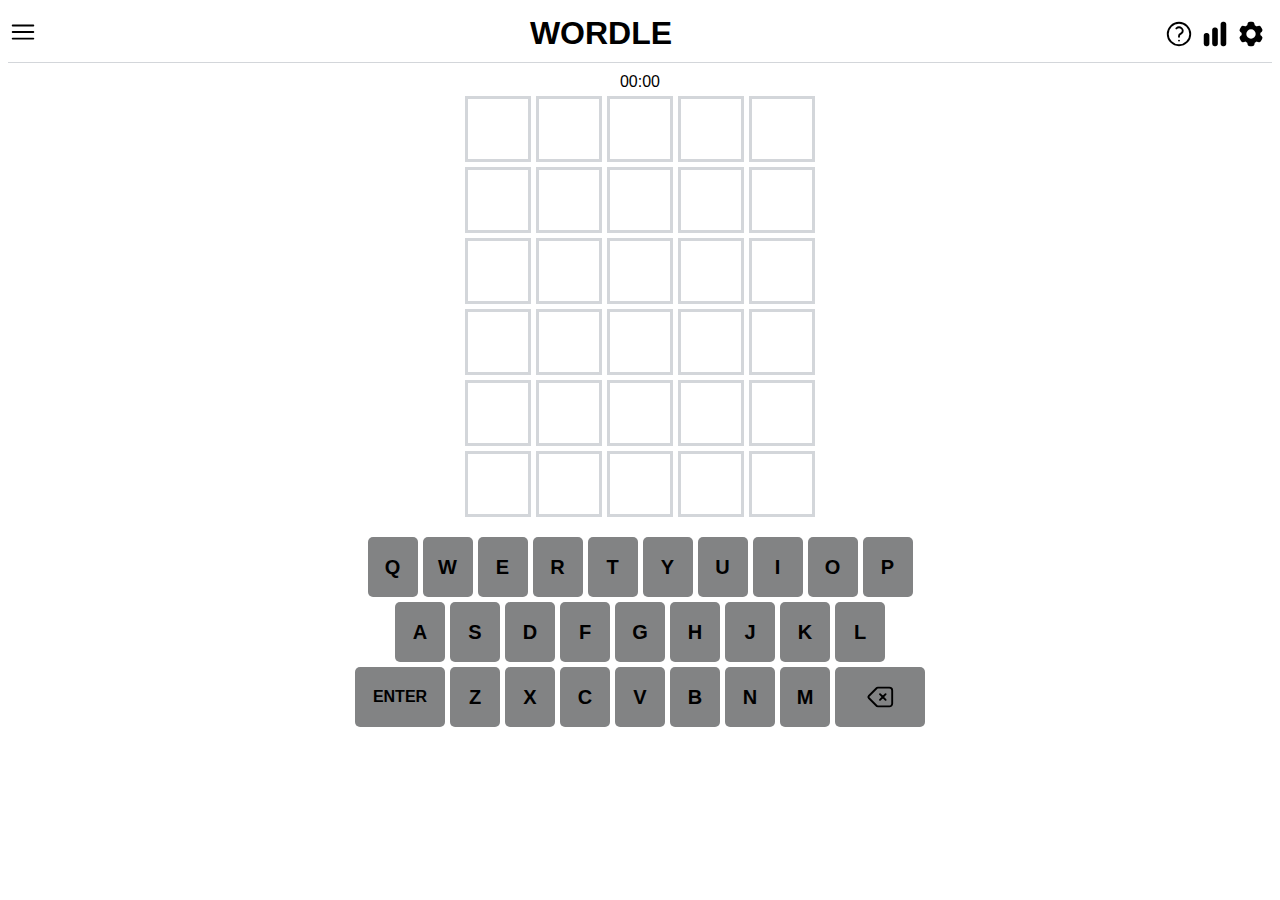
<file: static/index.html>
<!DOCTYPE html>
<html lang="en">
  <head>
    <meta charset="UTF-8" />
    <meta name="viewport" content="width=device-width, initial-scale=1.0" />
    <title>wordle!</title>
    <link rel="stylesheet" href="style.css/font.css">
    <link rel="stylesheet" href="style.css/header.css">
    <link rel="stylesheet" href="style.css/main.css">
    <link rel="stylesheet" href="style.css/footer.css">
  </head>
  <body>

    <header>
      <div class="head-bar">
        <div class="head-bar__menu">
            <img src="assets/menu.svg">
        </div>
        <div class="head-bar__text">WORDLE</div>
        <div class="head-bar__icons">
            <img src="assets/qna.svg">
            <img src="assets/chart.svg">
            <img src="assets/set.svg">
        </div>
    </header>

    <main>
      <div id="timer">00:00</div>
      <div class="board-row row-0">
        <div class="board-block" data-index="00"></div>
        <div class="board-block" data-index="01"></div>
        <div class="board-block" data-index="02"></div>
        <div class="board-block" data-index="03"></div>
        <div class="board-block" data-index="04"></div>
      </div>
      <div class="board-row row-1">
        <div class="board-block" data-index="10"></div>
        <div class="board-block" data-index="11"></div>
        <div class="board-block" data-index="12"></div>
        <div class="board-block" data-index="13"></div>
        <div class="board-block" data-index="14"></div>
      </div>
      <div class="board-row row-2">
        <div class="board-block" data-index="20"></div>
        <div class="board-block" data-index="21"></div>
        <div class="board-block" data-index="22"></div>
        <div class="board-block" data-index="23"></div>
        <div class="board-block" data-index="24"></div>
      </div>
      <div class="board-row row-3">
        <div class="board-block" data-index="30"></div>
        <div class="board-block" data-index="31"></div>
        <div class="board-block" data-index="32"></div>
        <div class="board-block" data-index="33"></div>
        <div class="board-block" data-index="34"></div>
      </div>
      <div class="board-row row-4">
        <div class="board-block" data-index="40"></div>
        <div class="board-block" data-index="41"></div>
        <div class="board-block" data-index="42"></div>
        <div class="board-block" data-index="43"></div>
        <div class="board-block" data-index="44"></div>
      </div>
      <div class="board-row row-5">
        <div class="board-block" data-index="50"></div>
        <div class="board-block" data-index="51"></div>
        <div class="board-block" data-index="52"></div>
        <div class="board-block" data-index="53"></div>
        <div class="board-block" data-index="54"></div>
      </div>
    </main>

    <footer>
      <div class="keyboard-row row-0">
        <div class="keyboard-block" data-key="Q">Q</div>
        <div class="keyboard-block" data-key="W">W</div>
        <div class="keyboard-block" data-key="E">E</div>
        <div class="keyboard-block" data-key="R">R</div>
        <div class="keyboard-block" data-key="T">T</div>
        <div class="keyboard-block" data-key="Y">Y</div>
        <div class="keyboard-block" data-key="U">U</div>
        <div class="keyboard-block" data-key="I">I</div>
        <div class="keyboard-block" data-key="O">O</div>
        <div class="keyboard-block" data-key="P">P</div>
      </div>
      <div class="keyboard-row row-1">
        <div class="keyboard-block" data-key="A">A</div>
        <div class="keyboard-block" data-key="S">S</div>
        <div class="keyboard-block" data-key="D">D</div>
        <div class="keyboard-block" data-key="F">F</div>
        <div class="keyboard-block" data-key="G">G</div>
        <div class="keyboard-block" data-key="H">H</div>
        <div class="keyboard-block" data-key="J">J</div>
        <div class="keyboard-block" data-key="K">K</div>
        <div class="keyboard-block" data-key="L">L</div>
      </div>
      <div class="keyboard-row row-2">
        <div class="key-block" data-key="ENTER">ENTER</div>
        <div class="keyboard-block" data-key="Z">Z</div>
        <div class="keyboard-block" data-key="X">X</div>
        <div class="keyboard-block" data-key="C">C</div>
        <div class="keyboard-block" data-key="V">V</div>
        <div class="keyboard-block" data-key="B">B</div>
        <div class="keyboard-block" data-key="N">N</div>
        <div class="keyboard-block" data-key="M">M</div>
        <div class="key-block" data-key="back">
          <img src="assets/delete.svg">
        </div>
      </div>
    </footer>
  <script src="js/app.js"></script>
  </body>
</html>
</file>
<file: static/style.css/font.css>
body {
  font-family: -apple-system, BlinkMacSystemFont, "Apple SD Gothic Neo",
    "Pretendard Variable", Pretendard, Roboto, "Noto Sans KR", "Segoe UI",
    "Malgun Gothic", "Apple Color Emoji", "Segoe UI Emoji", "Segoe UI Symbol",
    sans-serif;
}
</file>
<file: static/style.css/header.css>
.head-bar {
  display: flex;
  justify-content: space-between;
  align-items: center;
  margin: 15px 0 10px 0;
  border-bottom: 1px solid #d3d6da;
  padding-bottom: 10px;
}

.head-bar__menu img {
  height: 30px;
}

.head-bar__text {
  font-weight: bold;
  font-size: xx-large;
}

.head-bar__icons {
  display: flex;
  align-items: center;
  justify-content: center;
}

.head-bar__icons img {
  height: 30px;
  margin-right: 6px;
}
</file>
<file: static/style.css/main.css>
main {
  display: flex;
  flex-direction: column;
  justify-content: center;
  align-items: center;
  gap: 5px;
}

.board-row {
  display: flex;
  justify-content: center;
  align-items: center;
  gap: 5px;
}

.board-block {
  display: flex;
  justify-content: center;
  align-items: center;
  border: 3px solid #d3d6da;
  width: 60px;
  height: 60px;
  font-size: 40px;
  font-weight: bold;
}
</file>
<file: static/style.css/footer.css>
footer {
  display: flex;
  flex-direction: column;
  justify-content: center;
  align-items: center;
  gap: 5px;
  padding-top: 20px;
}

.keyboard-row {
  display: flex;
  justify-content: center;
  align-items: center;
  gap: 5px;
}

.keyboard-block {
  display: flex;
  justify-content: center;
  align-items: center;
  border: none;
  border-radius: 5px;
  background-color: #828384;
  width: 50px;
  height: 60px;
  font-weight: bold;
  font-size: 20px;
}

.key-block {
  display: flex;
  justify-content: center;
  align-items: center;
  border: none;
  border-radius: 5px;
  background-color: #828384;
  width: 90px;
  height: 60px;
  font-weight: bold;
}

.key-block img {
  width: 30px;
}
</file>
